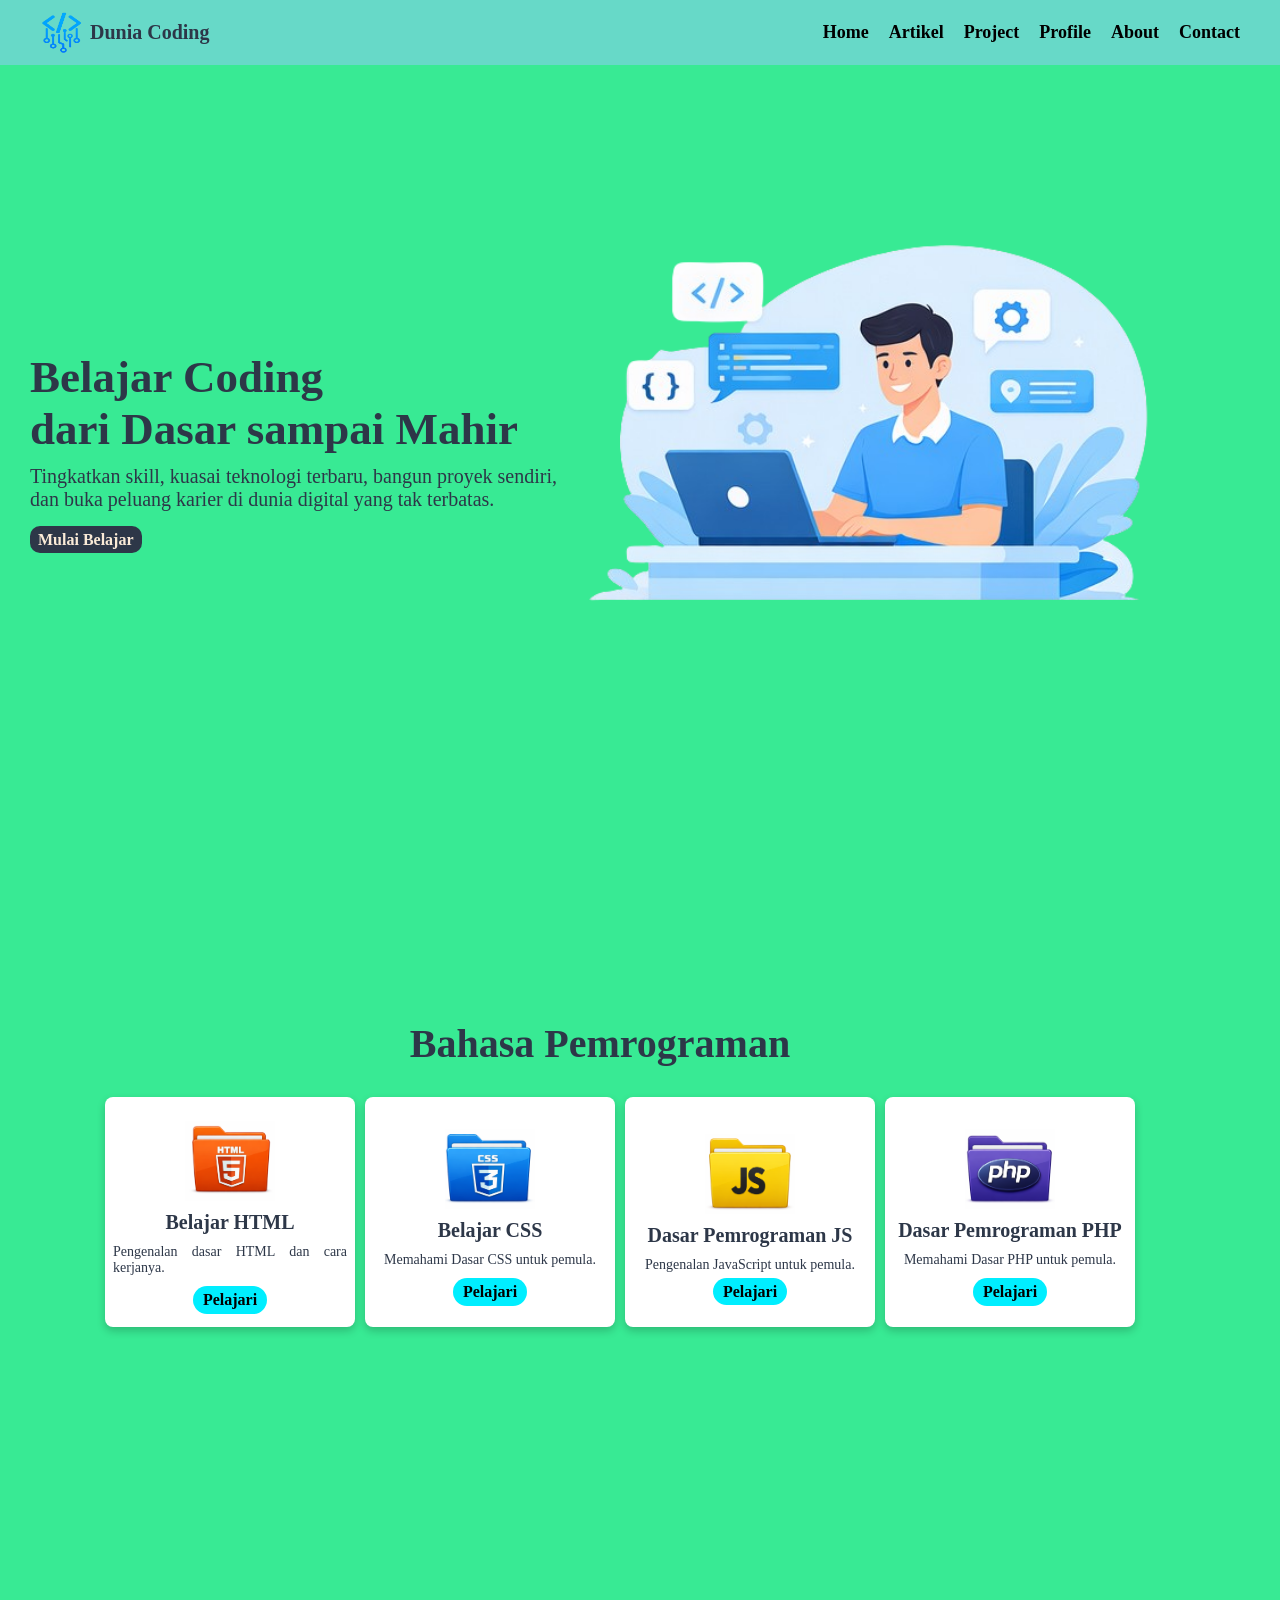
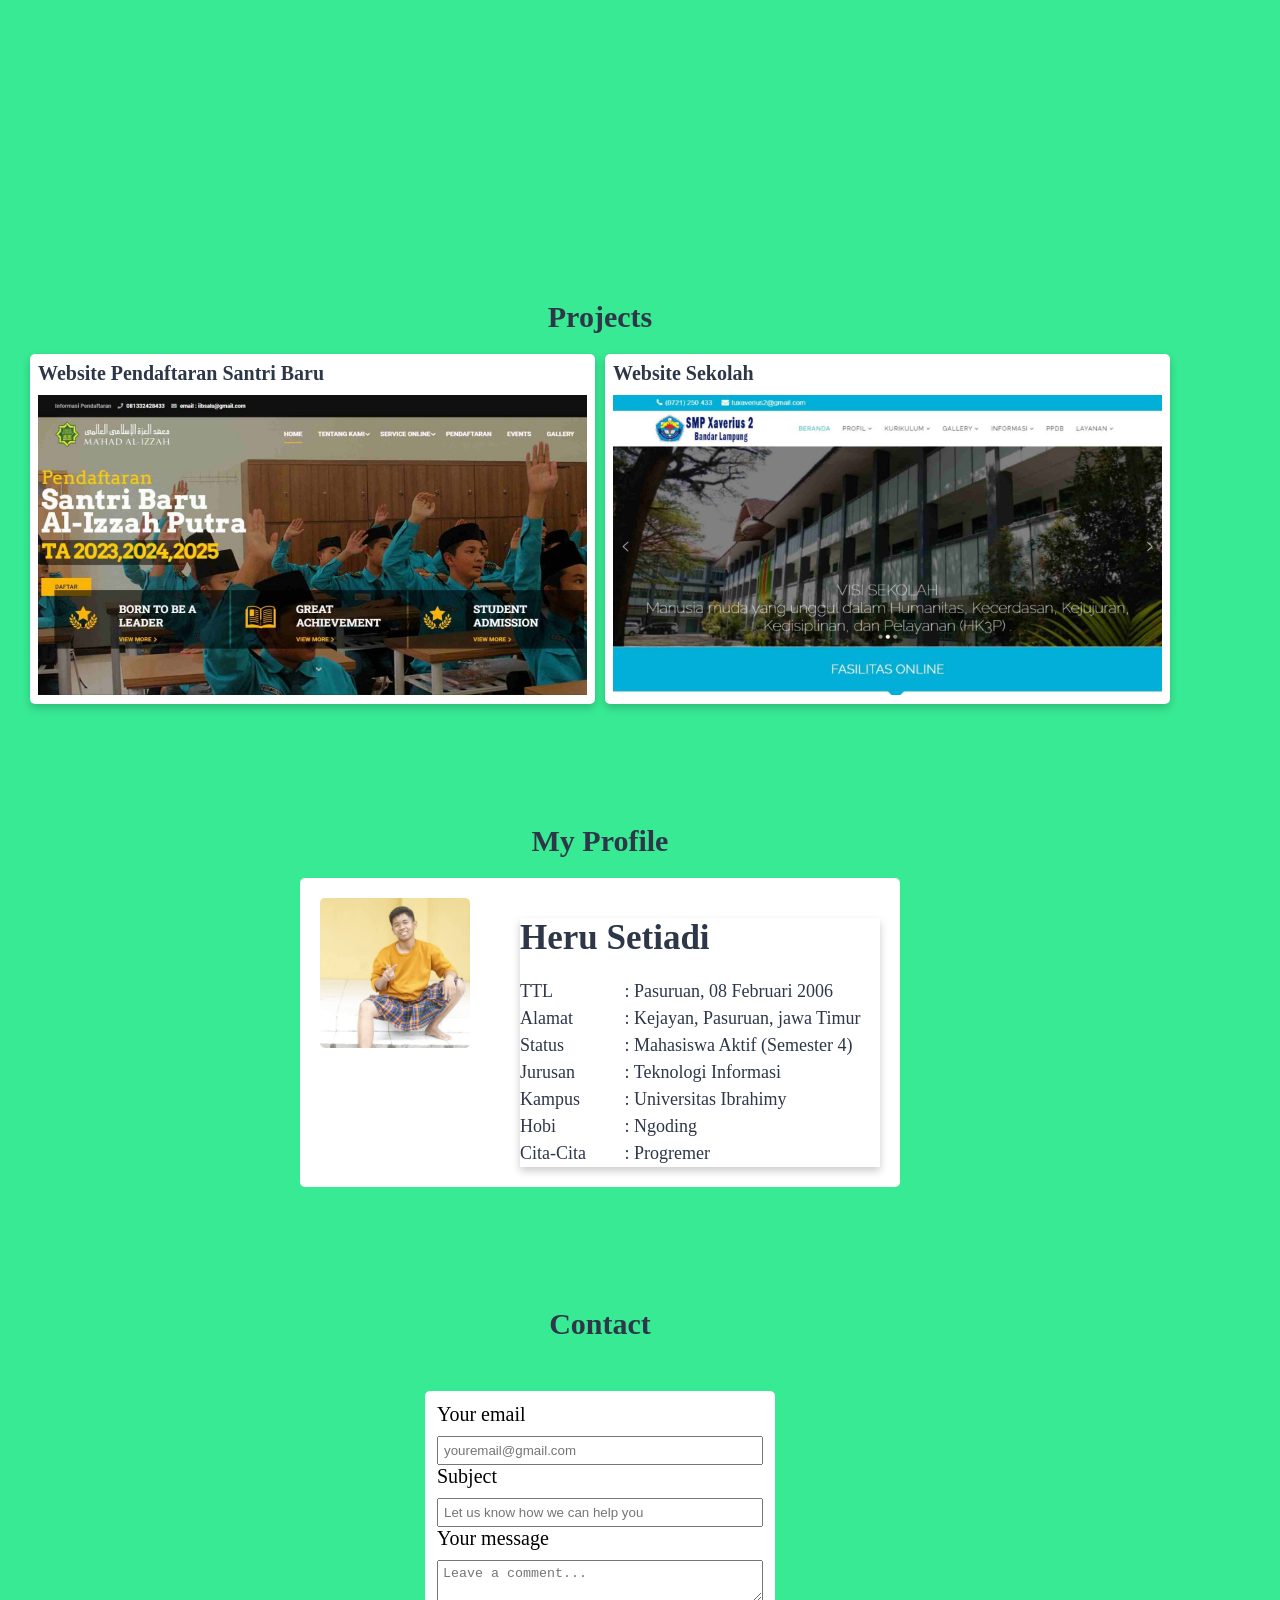
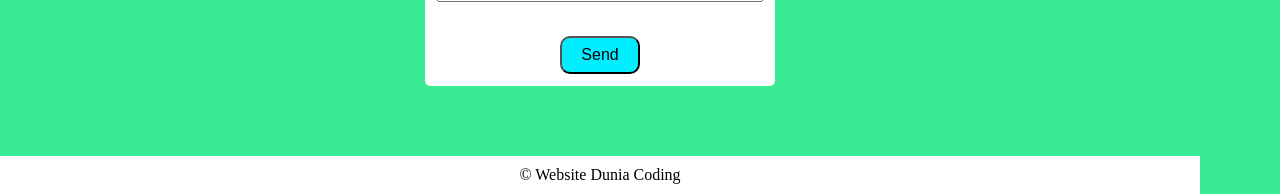
<file: index.html>
<!doctype html>
<html lang="en">
  <head>
    <meta charset="UTF-8" />
    <meta name="viewport" content="width=device-width, initial-scale=1.0" />
    <title>Portofolio Kami</title>
    <link rel="stylesheet" href="css/gabut.css" />
  </head>
  <body>
    <header>
      <div class="navbar">
        <div class="area-logo">
          <img src="img/logo-1.png" alt="logo" />
          <span class="brand">Dunia Coding</span>
        </div>
        <nav>
          <div class="area-nav">
            <ul class="menu-nav">
              <li><a href="#home">Home</a></li>
              <li><a href="#pemrograman">Artikel</a></li>
              <li><a href="#project">Project</a></li>
              <li>
                <a
                  href="https://www.dicoding.com/users/heru_setiadi/academies"
                  target="_blank"
                  >Profile</a
                >
              </li>
              <li><a href="#about">About</a></li>
              <li><a href="#contact">Contact</a></li>
            </ul>
          </div>
        </nav>
      </div>
    </header>

    <main>
      <section class="home" id="home">
        <div class="home-content">
          <h1>Belajar Coding <br />dari Dasar sampai Mahir</h1>
          <p>
            Tingkatkan skill, kuasai teknologi terbaru, bangun proyek sendiri,
            dan buka peluang karier di dunia digital yang tak terbatas.
          </p>
          <a href="#pemrograman" class="btn-contact">Mulai Belajar</a>
        </div>
        <div class="profile-photo">
          <img src="img/admin.png" alt="Foto Profil" />
        </div>
      </section>

      <section class="prom" id="pemrograman">
        <h2 class="heador">Bahasa Pemrograman</h2>
        <div class="prom-container">
          <div class="prom-box">
            <img src="img/html.png" alt="Gambar anda erorr" />
            <h2>Belajar HTML</h2>
            <p>Pengenalan dasar HTML dan cara kerjanya.</p>
            <a href="artikel/htm.html" class="btn-prom">Pelajari</a>
          </div>
          <div class="prom-box">
            <img src="img/css.png" alt="Gambar anda erorr" />
            <h2>Belajar CSS</h2>
            <p>Memahami Dasar CSS untuk pemula.</p>
            <a href="artikel/cs.html" class="btn-prom">Pelajari</a>
          </div>
          <div class="prom-box">
            <img src="img/js.png" alt="Gambar anda erorr" />
            <h2>Dasar Pemrograman JS</h2>
            <p>Pengenalan JavaScript untuk pemula.</p>
            <div class="amd">
              <a href="artikel/js.html" class="btn-prom">Pelajari</a>
            </div>
          </div>
          <div class="prom-box">
            <img src="img/php.png" alt="Gambar anda erorr" />
            <h2>Dasar Pemrograman PHP</h2>
            <p>Memahami Dasar PHP untuk pemula.</p>
            <a href="artikel/ph.html" class="btn-prom">Pelajari</a>
          </div>
        </div>
      </section>

      <section class="ject" id="project">
        <h2>Projects</h2>
        <div class="ject-container">
          <div class="ject-box">
            <h2>Website Pendaftaran Santri Baru</h2>
            <img src="img/web_1.jpg" alt="Gambar anda erorr" />
          </div>
          <div class="ject-box">
            <h2>Website Sekolah</h2>
            <img src="img/web_2.jpg" alt="Gambar anda erorr" />
          </div>
        </div>
      </section>

      <article>
        <section class="profl" id="about">
          <h2 class="kendur">My Profile</h2>
          <div class="profl-cont">
            <aside>
              <img src="img/saya.jpg" alt="Foto Profil Erorr" />
            </aside>
            <div class="prolf-box">
              <h2>Heru Setiadi</h2>
              <table class="abel">
                <tr>
                  <td>
                    <span class="label">TTL</span> : Pasuruan, 08 Februari 2006
                  </td>
                </tr>
                <tr>
                  <td>
                    <span class="label">Alamat</span> : Kejayan, Pasuruan, jawa
                    Timur
                  </td>
                </tr>
                <tr>
                  <td>
                    <span class="label">Status</span> : Mahasiswa Aktif
                    (Semester 4)
                  </td>
                </tr>
                <tr>
                  <td>
                    <span class="label">Jurusan</span> : Teknologi Informasi
                  </td>
                </tr>
                <tr>
                  <td>
                    <span class="label">Kampus</span> : Universitas Ibrahimy
                  </td>
                </tr>
                <tr>
                  <td><span class="label">Hobi</span> : Ngoding</td>
                </tr>
                <tr>
                  <td><span class="label">Cita-Cita</span> : Progremer</td>
                </tr>
              </table>
            </div>
          </div>
        </section>

        <section class="cont" id="contact">
        <h2 class="kendor">Contact</h2>
        <!-- <div class="cont-bungkus"> -->
        <div class="cont-iner">
          <label>Your email</label>
          <input type="email" placeholder="youremail@gmail.com" />
          <label>Subject</label>
          <input type="text" placeholder="Let us know how we can help you" />
          <label>Your message</label>
          <textarea placeholder="Leave a comment..."></textarea>
          <button class="btn-son">Send</button>
        </div>
        <!-- </div> -->
      </section>
    </main>
    </article>
      <footer class="footer">
        <p>&copy; Website Dunia Coding</p>
      </footer>
  </body>
</html>
</file>
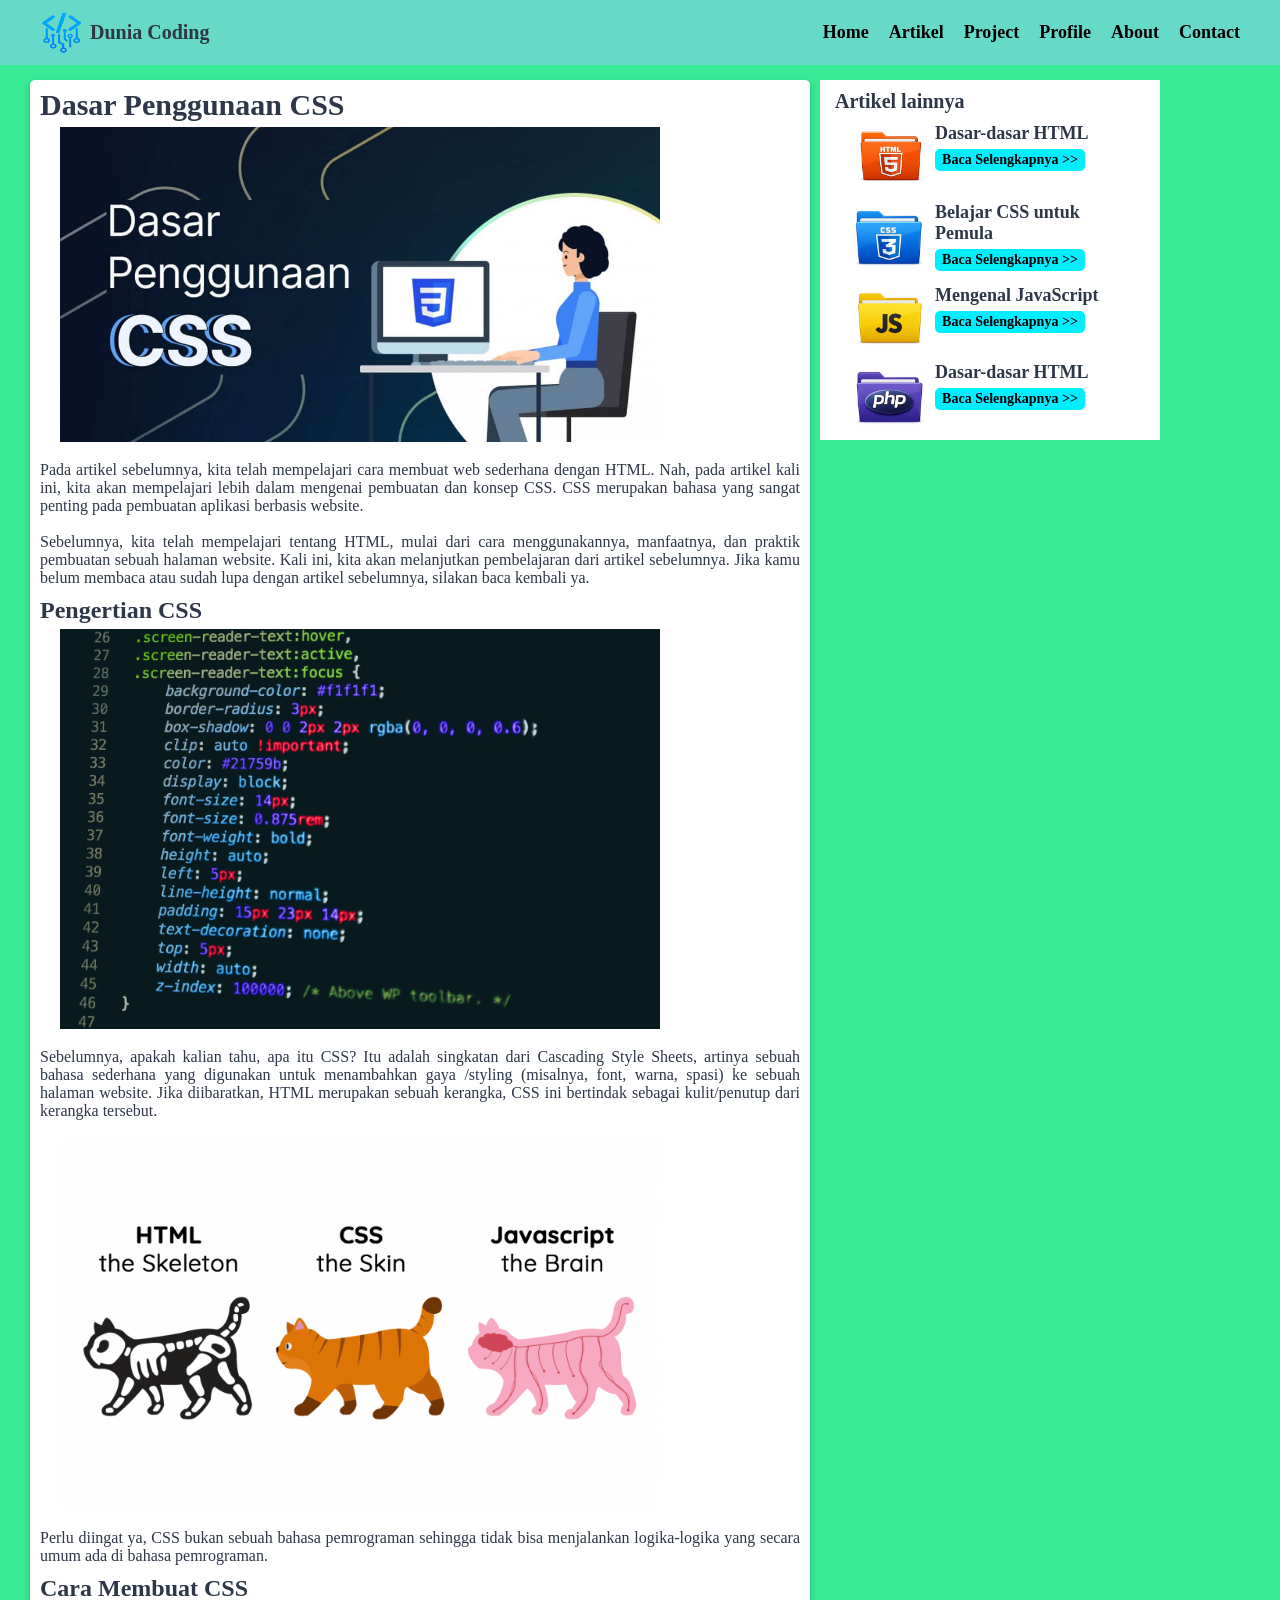
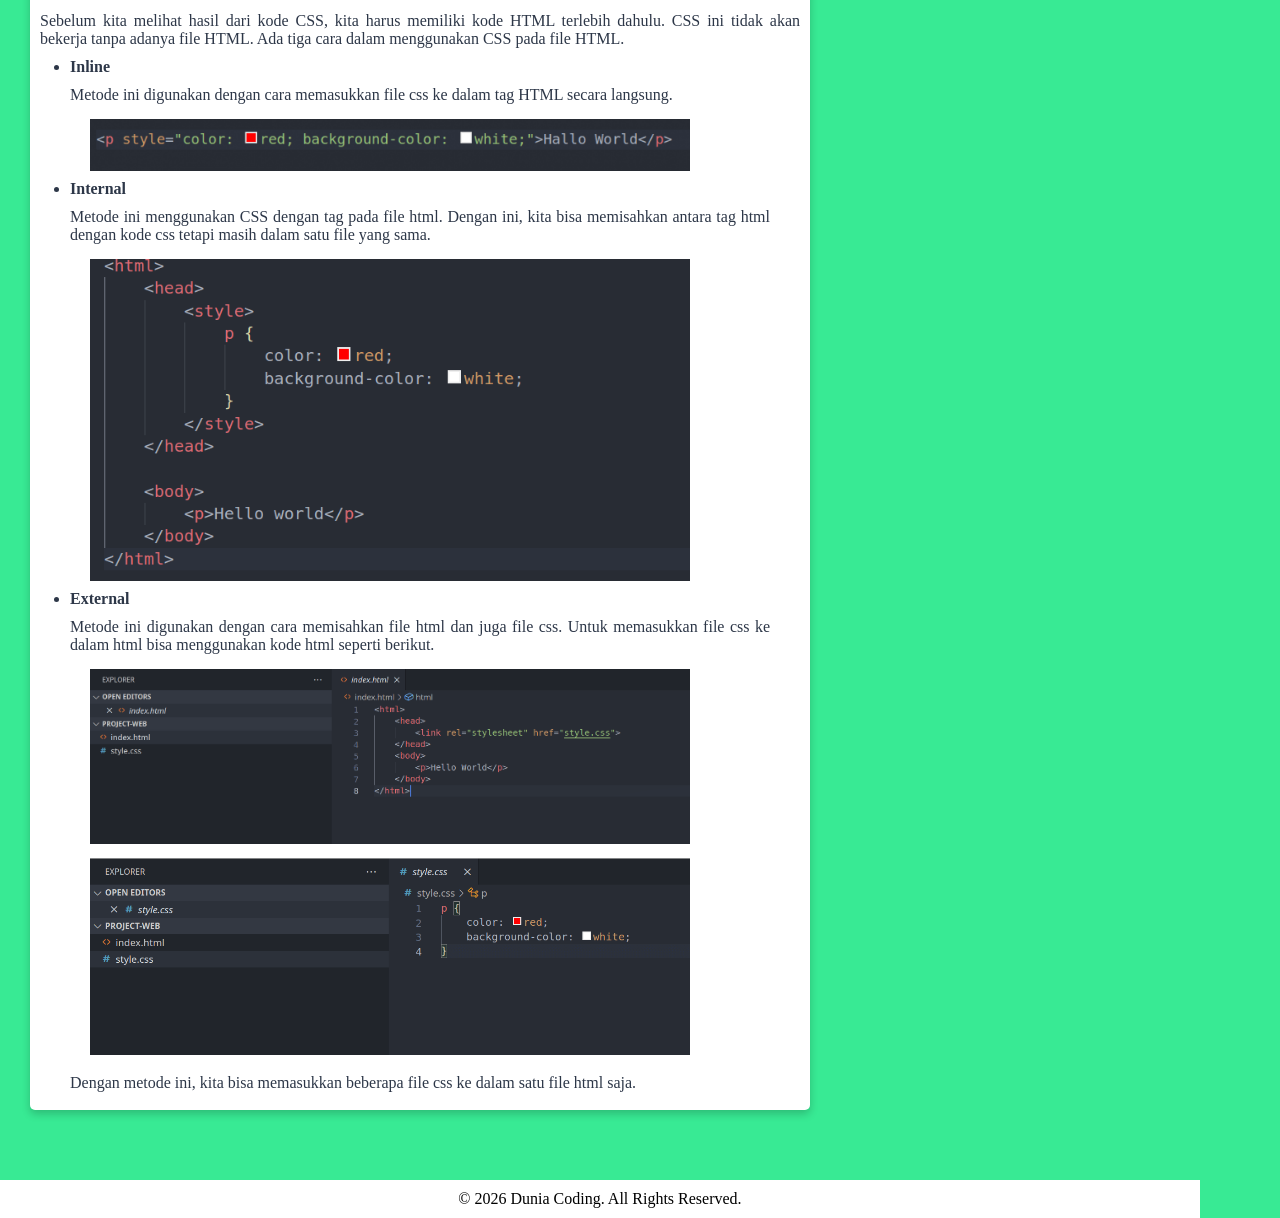
<file: artikel/cs.html>
<!doctype html>
<html lang="en">
  <head>
    <meta charset="UTF-8" />
    <meta name="viewport" content="width=device-width, initial-scale=1.0" />
    <title>Dunia Coding</title>
    <link rel="stylesheet" href="../css/sadarl.css" />
  </head>
  <body>
    <header>
      <div class="navbar">
        <div class="area-logo">
          <img src="../img/logo-1.png" alt="logo" />
          <span class="brand">Dunia Coding</span>
        </div>
        <nav>
          <div class="area-nav">
            <ul class="menu-nav">
              <li><a href="../index.html">Home</a></li>
              <li><a href="../#pemrograman">Artikel</a></li>
              <li><a href="../#project">Project</a></li>
              <li>
                <a
                  href="https://www.dicoding.com/users/heru_setiadi/academies"
                  target="_blank"
                  >Profile</a
                >
              </li>
              <li><a href="../#about">About</a></li>
              <li><a href="../#contact">Contact</a></li>
            </ul>
          </div>
        </nav>
      </div>
    </header>

    <main>
      <section class="home" id="project-1">
        <div class="artl">
          <article class="intel">
            <h1>Dasar Penggunaan CSS</h1>
            <img src="../img/opor.jpg" alt="Gambar Erorr" />
            <p>
              Pada artikel sebelumnya, kita telah mempelajari cara membuat web
              sederhana dengan HTML. Nah, pada artikel kali ini, kita akan
              mempelajari lebih dalam mengenai pembuatan dan konsep CSS. CSS
              merupakan bahasa yang sangat penting pada pembuatan aplikasi
              berbasis website.
              <br /><br />
              Sebelumnya, kita telah mempelajari tentang HTML, mulai dari cara
              menggunakannya, manfaatnya, dan praktik pembuatan sebuah halaman
              website. Kali ini, kita akan melanjutkan pembelajaran dari artikel
              sebelumnya. Jika kamu belum membaca atau sudah lupa dengan artikel
              sebelumnya, silakan baca kembali ya.
            </p>
            <h2>Pengertian CSS</h2>
            <img src="../img/kode.png" alt="Gambar Erorr" />
            <p>
              Sebelumnya, apakah kalian tahu, apa itu CSS? Itu adalah singkatan
              dari Cascading Style Sheets, artinya sebuah bahasa sederhana yang
              digunakan untuk menambahkan gaya /styling (misalnya, font, warna,
              spasi) ke sebuah halaman website. Jika diibaratkan, HTML merupakan
              sebuah kerangka, CSS ini bertindak sebagai kulit/penutup dari
              kerangka tersebut.
            </p>
            <img src="../img/kucing.png" alt="Gambar Erorr" />
            <p>
              Perlu diingat ya, CSS bukan sebuah bahasa pemrograman sehingga
              tidak bisa menjalankan logika-logika yang secara umum ada di
              bahasa pemrograman.
            </p>
            <h2>Cara Membuat CSS</h2>
            <p>
              Sebelum kita melihat hasil dari kode CSS, kita harus memiliki kode
              HTML terlebih dahulu. CSS ini tidak akan bekerja tanpa adanya file
              HTML. Ada tiga cara dalam menggunakan CSS pada file HTML.
            </p>

            <ul class="ambon">
              <li>
                <b>Inline</b>
                <p>
                  Metode ini digunakan dengan cara memasukkan file css ke dalam
                  tag HTML secara langsung.
                </p>
                <img src="../img/br.png" class="gam1" alt="Gambar Erorr" />
              </li>
              <li>
                <b>Internal</b>
                <p>
                  Metode ini menggunakan CSS dengan tag pada file html. Dengan
                  ini, kita bisa memisahkan antara tag html dengan kode css
                  tetapi masih dalam satu file yang sama.
                </p>
                <img src="../img/red.png" class="gam2" alt="Gambar Erorr" />
              </li>
              <li>
                <b>External</b>
                <p>
                  Metode ini digunakan dengan cara memisahkan file html dan juga
                  file css. Untuk memasukkan file css ke dalam html bisa
                  menggunakan kode html seperti berikut.
                </p>
                <img src="../img/proj.png" class="gam2" alt="Gambar Erorr" />
                <br />
                <img src="../img/color.png" class="gam2" alt="Gambar Erorr" />
                <p>
                  Dengan metode ini, kita bisa memasukkan beberapa file css ke
                  dalam satu file html saja.
                </p>
              </li>
            </ul>
          </article>
          <aside class="sidebar">
            <h2>Artikel lainnya</h2>
            <div class="side-cont">
              <div class="side-box">
                <img src="../img/html.png" alt="Terjadi Kesalahan" />
                <div class="side-span">
                  Dasar-dasar HTML
                  <a href="../artikel/htm.html" class="lorr">
                    Baca Selengkapnya >></a
                  >
                </div>
              </div>
              <div class="side-box">
                <img src="../img/css.png" alt="Terjadi Kesalahan" />
                <div class="side-span">
                  Belajar CSS untuk Pemula
                  <a href="../artikel/cs.html" class="lorr">
                    Baca Selengkapnya >></a
                  >
                </div>
              </div>
              <div class="side-box">
                <img src="../img/js.png" alt="Terjadi Kesalahan" />
                <div class="side-span">
                  Mengenal JavaScript
                  <a href="../artikel/js.html" class="lorr">
                    Baca Selengkapnya >></a
                  >
                </div>
              </div>
              <div class="side-box">
                <img src="../img/php.png" alt="Terjadi Kesalahan" />
                <div class="side-span">
                  Dasar-dasar HTML
                  <a href="../artikel/ph.html" class="lorr">
                    Baca Selengkapnya >></a
                  >
                </div>
              </div>
            </div>
          </aside>
        </div>
      </section>
    </main>
    <footer class="footer">
      <p>&copy; 2026 Dunia Coding. All Rights Reserved.</p>
    </footer>
  </body>
</html>
</file>
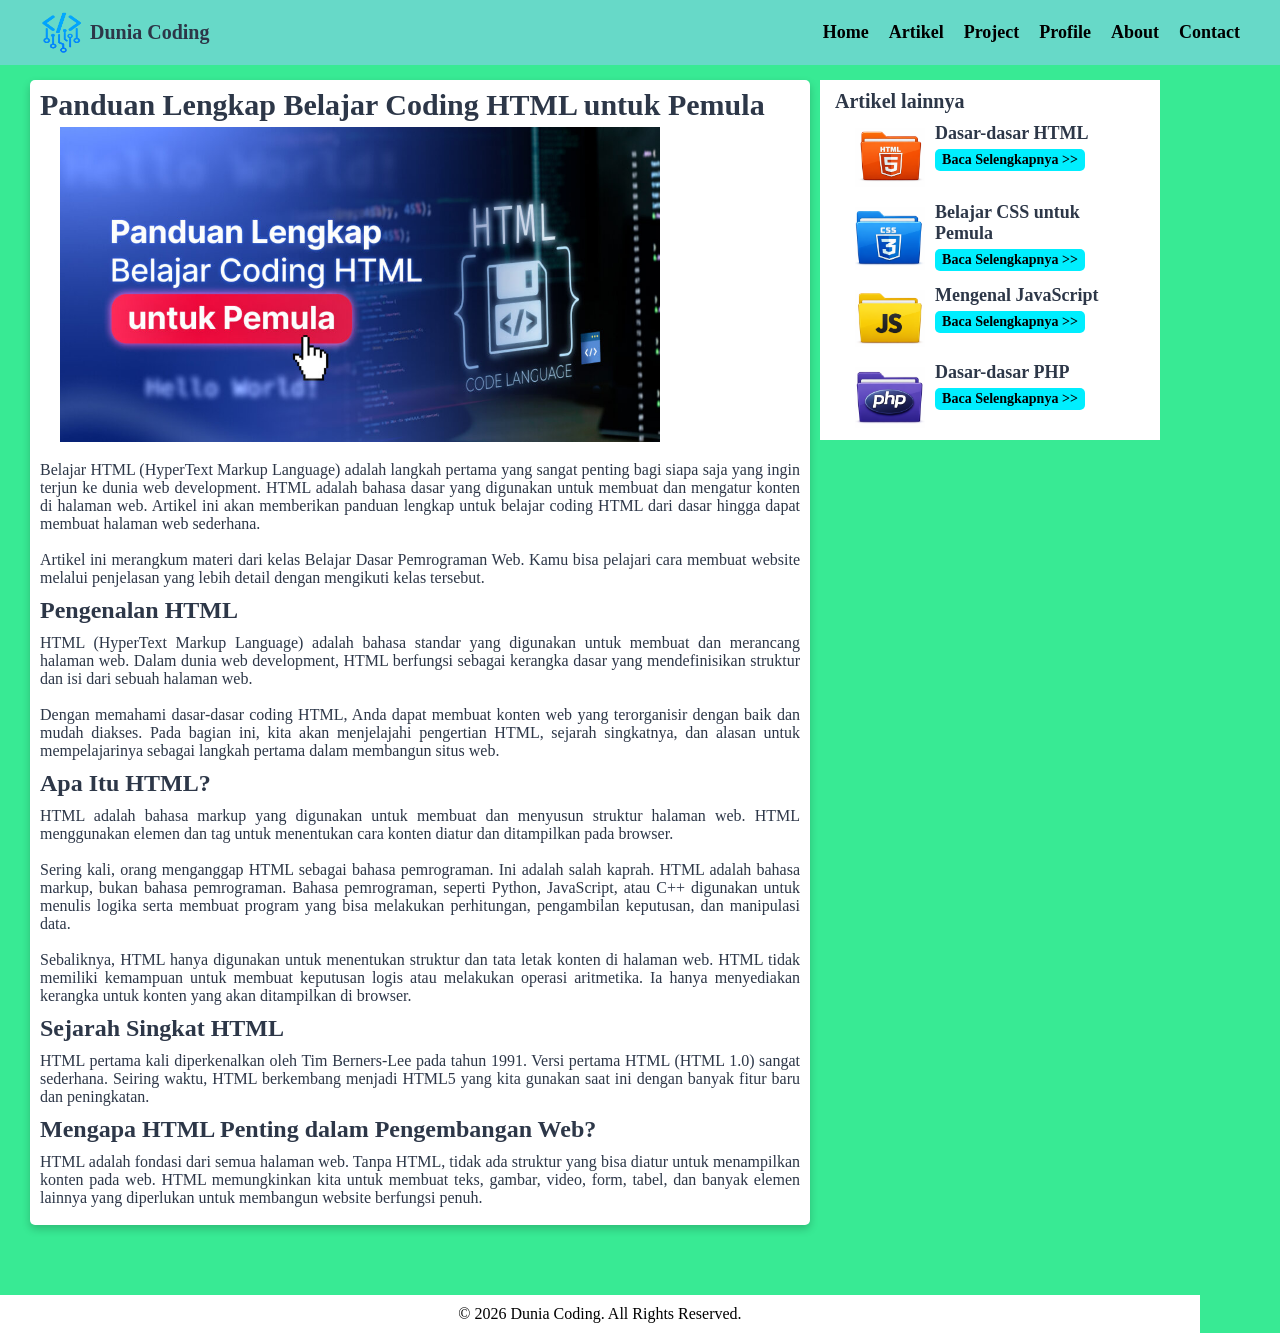
<file: artikel/htm.html>
<!doctype html>
<html lang="en">
  <head>
    <meta charset="UTF-8" />
    <meta name="viewport" content="width=device-width, initial-scale=1.0" />
    <title>Dunia Coding</title>
    <link rel="stylesheet" href="../css/sadarl.css" />
  </head>
  <body>
    <header>
      <div class="navbar">
        <div class="area-logo">
          <img src="../img/logo-1.png" alt="logo" />
          <span class="brand">Dunia Coding</span>
        </div>
        <nav>
          <div class="area-nav">
            <ul class="menu-nav">
              <li><a href="../index.html">Home</a></li>
              <li><a href="../#pemrograman">Artikel</a></li>
              <li><a href="../#project">Project</a></li>
              <li>
                <a
                  href="https://www.dicoding.com/users/heru_setiadi/academies"
                  target="_blank"
                  >Profile</a
                >
              </li>
              <li><a href="../#about">About</a></li>
              <li><a href="../#contact">Contact</a></li>
            </ul>
          </div>
        </nav>
      </div>
    </header>

    <main>
      <section class="home" id="project-1">
        <div class="artl">
          <article class="intel">
            <h1>Panduan Lengkap Belajar Coding HTML untuk Pemula</h1>
            <img src="../img/piye.jpg" alt="Gambar Erorr" />
            <p>
              Belajar HTML (HyperText Markup Language) adalah langkah pertama
              yang sangat penting bagi siapa saja yang ingin terjun ke dunia web
              development. HTML adalah bahasa dasar yang digunakan untuk membuat
              dan mengatur konten di halaman web. Artikel ini akan memberikan
              panduan lengkap untuk belajar coding HTML dari dasar hingga dapat
              membuat halaman web sederhana.
              <br /><br />
              Artikel ini merangkum materi dari kelas Belajar Dasar Pemrograman
              Web. Kamu bisa pelajari cara membuat website melalui penjelasan
              yang lebih detail dengan mengikuti kelas tersebut.
            </p>
            <h2>Pengenalan HTML</h2>
            <p>
              HTML (HyperText Markup Language) adalah bahasa standar yang
              digunakan untuk membuat dan merancang halaman web. Dalam dunia web
              development, HTML berfungsi sebagai kerangka dasar yang
              mendefinisikan struktur dan isi dari sebuah halaman web.
              <br /><br />
              Dengan memahami dasar-dasar coding HTML, Anda dapat membuat konten
              web yang terorganisir dengan baik dan mudah diakses. Pada bagian
              ini, kita akan menjelajahi pengertian HTML, sejarah singkatnya,
              dan alasan untuk mempelajarinya sebagai langkah pertama dalam
              membangun situs web.
            </p>
            <h2>Apa Itu HTML?</h2>
            <p>
              HTML adalah bahasa markup yang digunakan untuk membuat dan
              menyusun struktur halaman web. HTML menggunakan elemen dan tag
              untuk menentukan cara konten diatur dan ditampilkan pada browser.
              <br /><br />
              Sering kali, orang menganggap HTML sebagai bahasa pemrograman. Ini
              adalah salah kaprah. HTML adalah bahasa markup, bukan bahasa
              pemrograman. Bahasa pemrograman, seperti Python, JavaScript, atau
              C++ digunakan untuk menulis logika serta membuat program yang bisa
              melakukan perhitungan, pengambilan keputusan, dan manipulasi data.
              <br /><br />
              Sebaliknya, HTML hanya digunakan untuk menentukan struktur dan
              tata letak konten di halaman web. HTML tidak memiliki kemampuan
              untuk membuat keputusan logis atau melakukan operasi aritmetika.
              Ia hanya menyediakan kerangka untuk konten yang akan ditampilkan
              di browser.
            </p>
            <h2>Sejarah Singkat HTML</h2>
            <p>
              HTML pertama kali diperkenalkan oleh Tim Berners-Lee pada tahun
              1991. Versi pertama HTML (HTML 1.0) sangat sederhana. Seiring
              waktu, HTML berkembang menjadi HTML5 yang kita gunakan saat ini
              dengan banyak fitur baru dan peningkatan.
            </p>
            <h2>Mengapa HTML Penting dalam Pengembangan Web?</h2>
            <p>
              HTML adalah fondasi dari semua halaman web. Tanpa HTML, tidak ada
              struktur yang bisa diatur untuk menampilkan konten pada web. HTML
              memungkinkan kita untuk membuat teks, gambar, video, form, tabel,
              dan banyak elemen lainnya yang diperlukan untuk membangun website
              berfungsi penuh.
            </p>
          </article>

          <aside class="sidebar">
            <h2>Artikel lainnya</h2>
            <div class="side-cont">
              <div class="side-box">
                <img src="../img/html.png" alt="Terjadi Kesalahan" />
                <div class="side-span">
                  Dasar-dasar HTML
                  <a href="../artikel/htm.html" class="lorr">
                    Baca Selengkapnya >></a
                  >
                </div>
              </div>
              <div class="side-box">
                <img src="../img/css.png" alt="Terjadi Kesalahan" />
                <div class="side-span">
                  Belajar CSS untuk Pemula
                  <a href="../artikel/cs.html" class="lorr">
                    Baca Selengkapnya >></a
                  >
                </div>
              </div>

              <div class="side-box">
                <img src="../img/js.png" alt="Terjadi Kesalahan" />
                <div class="side-span">
                  Mengenal JavaScript
                  <a href="../artikel/js.html" class="lorr">
                    Baca Selengkapnya >></a
                  >
                </div>
              </div>

              <div class="side-box">
                <img src="../img/php.png" alt="Terjadi Kesalahan" />
                <div class="side-span">
                  Dasar-dasar PHP
                  <a href="../artikel/ph.html" class="lorr">
                    Baca Selengkapnya >></a
                  >
                </div>
              </div>
            </div>
          </aside>
        </div>
      </section>
    </main>
    <footer class="footer">
      <p>&copy; 2026 Dunia Coding. All Rights Reserved.</p>
    </footer>
  </body>
</html>
</file>
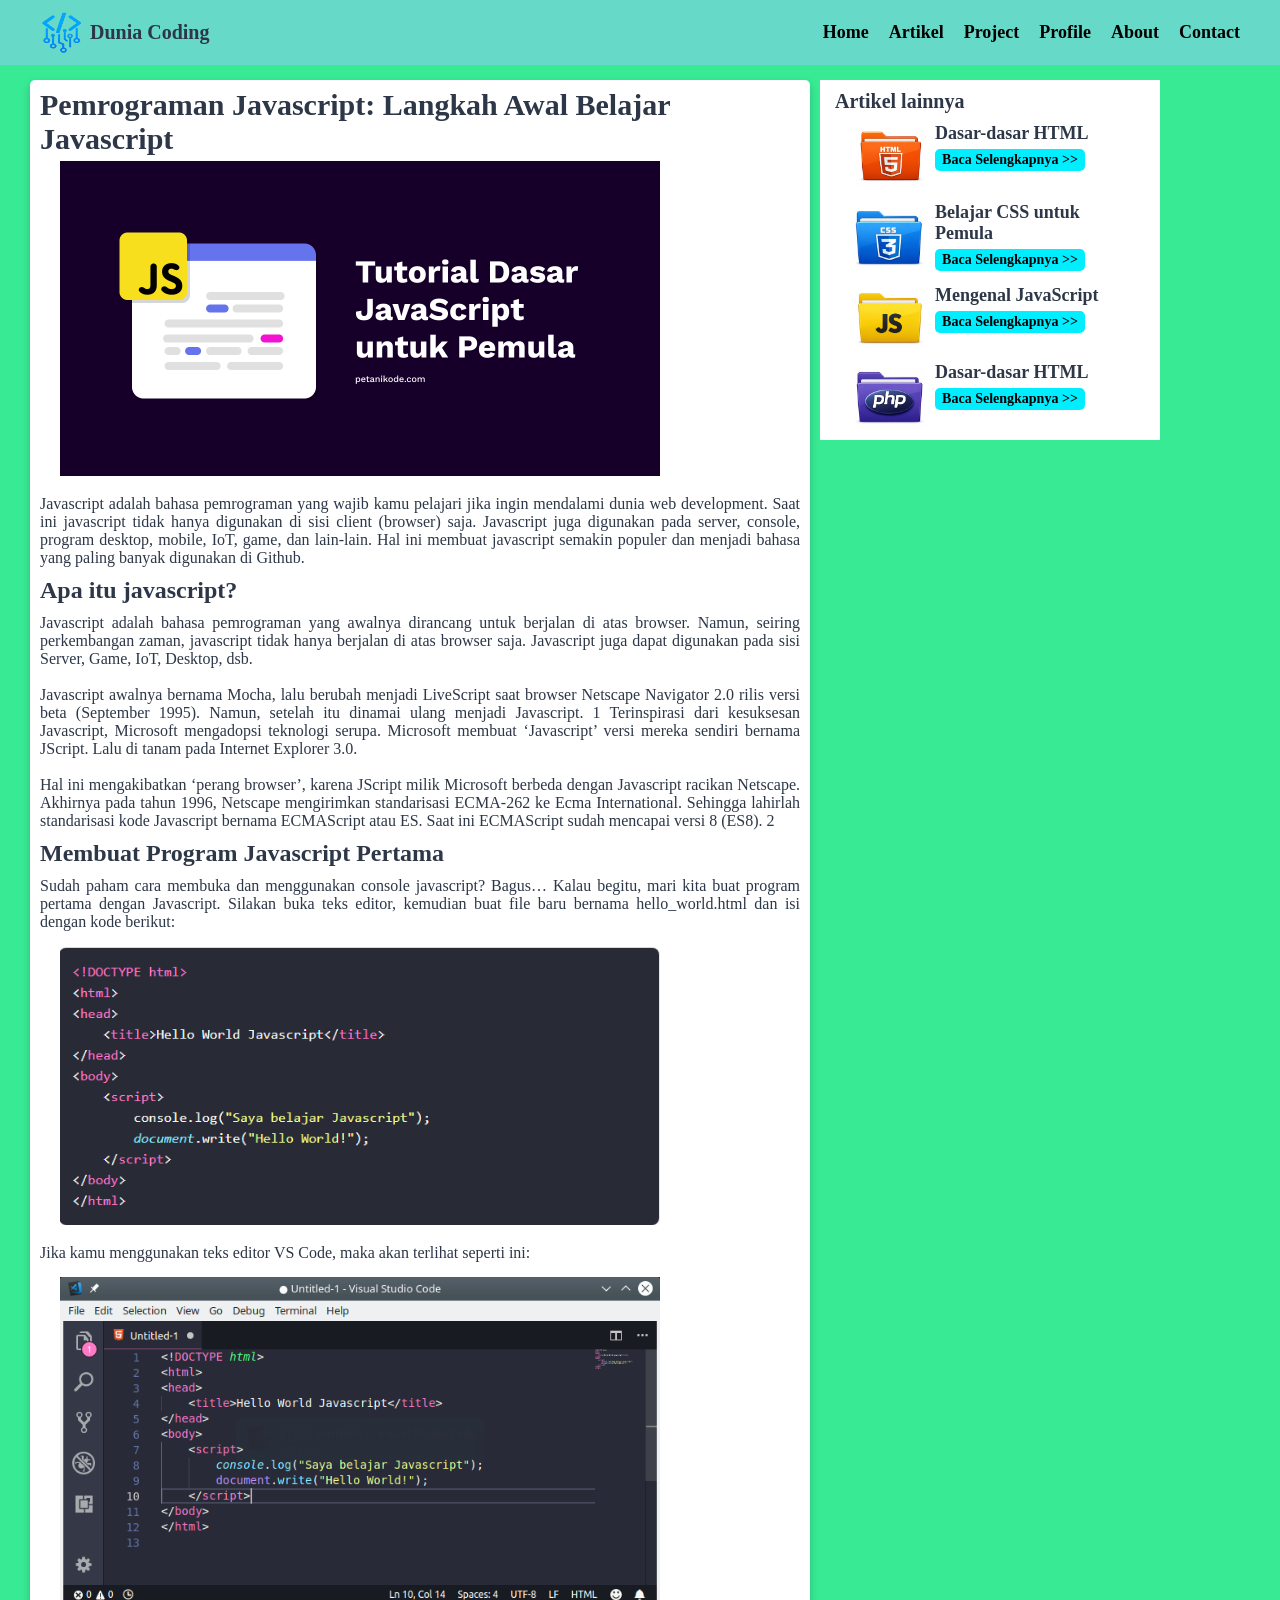
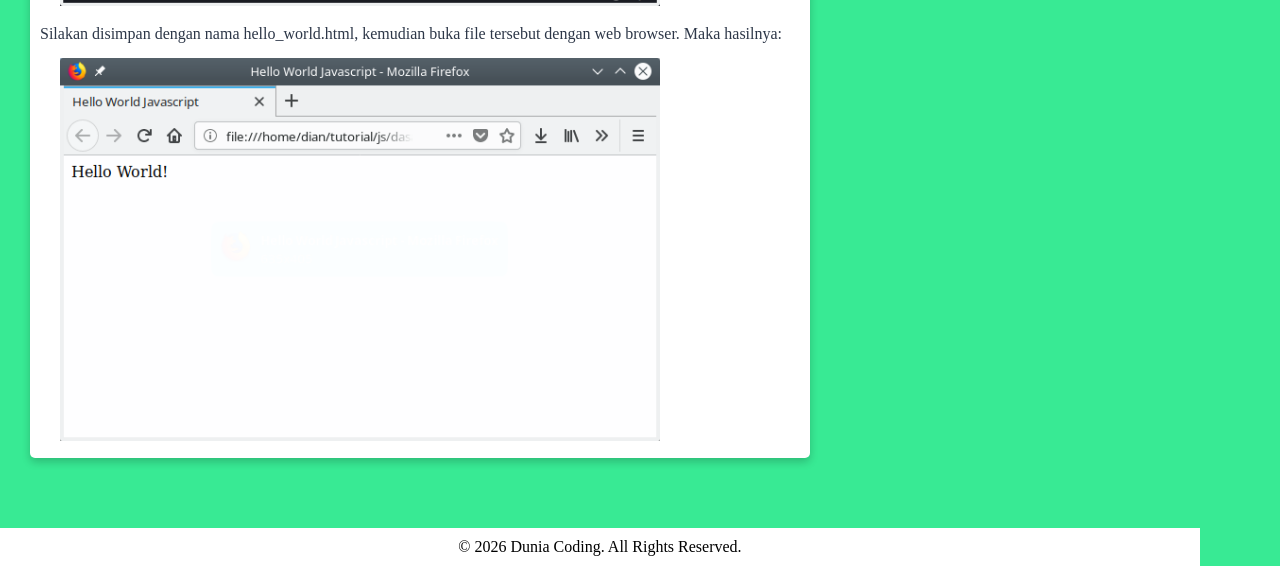
<file: artikel/js.html>
<!doctype html>
<html lang="en">
  <head>
    <meta charset="UTF-8" />
    <meta name="viewport" content="width=device-width, initial-scale=1.0" />
    <title>Dunia Coding</title>
    <link rel="stylesheet" href="../css/sadarl.css" />
  </head>
  <body>
    <header>
      <div class="navbar">
        <div class="area-logo">
          <img src="../img/logo-1.png" alt="logo" />
          <span class="brand">Dunia Coding</span>
        </div>
        <nav>
          <div class="area-nav">
            <ul class="menu-nav">
              <li><a href="../index.html">Home</a></li>
              <li><a href="../#pemrograman">Artikel</a></li>
              <li><a href="../#project">Project</a></li>
              <li>
                <a
                  href="https://www.dicoding.com/users/heru_setiadi/academies"
                  target="_blank"
                  >Profile</a
                >
              </li>
              <li><a href="../#about">About</a></li>
              <li><a href="../#contact">Contact</a></li>
            </ul>
          </div>
        </nav>
      </div>
    </header>
    <main>
      <section class="home" id="project-1">
        <div class="artl">
          <article class="intel">
            <h1>Pemrograman Javascript: Langkah Awal Belajar Javascript</h1>
            <img src="../img/tahur.png" alt="Gambar Erorr" />
            <p>
              Javascript adalah bahasa pemrograman yang wajib kamu pelajari jika
              ingin mendalami dunia web development. Saat ini javascript tidak
              hanya digunakan di sisi client (browser) saja. Javascript juga
              digunakan pada server, console, program desktop, mobile, IoT,
              game, dan lain-lain. Hal ini membuat javascript semakin populer
              dan menjadi bahasa yang paling banyak digunakan di Github.
            </p>
            <h2>Apa itu javascript?</h2>
            <p>
              Javascript adalah bahasa pemrograman yang awalnya dirancang untuk
              berjalan di atas browser. Namun, seiring perkembangan zaman,
              javascript tidak hanya berjalan di atas browser saja. Javascript
              juga dapat digunakan pada sisi Server, Game, IoT, Desktop, dsb.
              <br /><br />
              Javascript awalnya bernama Mocha, lalu berubah menjadi LiveScript
              saat browser Netscape Navigator 2.0 rilis versi beta (September
              1995). Namun, setelah itu dinamai ulang menjadi Javascript. 1
              Terinspirasi dari kesuksesan Javascript, Microsoft mengadopsi
              teknologi serupa. Microsoft membuat ‘Javascript’ versi mereka
              sendiri bernama JScript. Lalu di tanam pada Internet Explorer 3.0.
              <br /><br />
              Hal ini mengakibatkan ‘perang browser’, karena JScript milik
              Microsoft berbeda dengan Javascript racikan Netscape. Akhirnya
              pada tahun 1996, Netscape mengirimkan standarisasi ECMA-262 ke
              Ecma International. Sehingga lahirlah standarisasi kode Javascript
              bernama ECMAScript atau ES. Saat ini ECMAScript sudah mencapai
              versi 8 (ES8). 2
            </p>
            <h2>Membuat Program Javascript Pertama</h2>
            <p>
              Sudah paham cara membuka dan menggunakan console javascript?
              Bagus… Kalau begitu, mari kita buat program pertama dengan
              Javascript. Silakan buka teks editor, kemudian buat file baru
              bernama hello_world.html dan isi dengan kode berikut:
            </p>
            <img src="../img/io.png" alt="Gambar Erorr" />
            <p>
              Jika kamu menggunakan teks editor VS Code, maka akan terlihat
              seperti ini:
            </p>
            <img src="../img/sip.png" alt="Gambar Erorr" />
            <p>
              Silakan disimpan dengan nama hello_world.html, kemudian buka file
              tersebut dengan web browser. Maka hasilnya:
            </p>
            <img src="../img/wor.png" alt="Gambar Erorr" />
          </article>

          <aside class="sidebar">
            <h2>Artikel lainnya</h2>
            <div class="side-cont">
              <div class="side-box">
                <img src="../img/html.png" alt="Terjadi Kesalahan" />
                <div class="side-span">
                  Dasar-dasar HTML
                  <a href="../artikel/htm.html" class="lorr">
                    Baca Selengkapnya >></a
                  >
                </div>
              </div>

              <div class="side-box">
                <img src="../img/css.png" alt="Terjadi Kesalahan" />
                <div class="side-span">
                  Belajar CSS untuk Pemula
                  <a href="../artikel/cs.html" class="lorr">
                    Baca Selengkapnya >></a
                  >
                </div>
              </div>

              <div class="side-box">
                <img src="../img/js.png" alt="Terjadi Kesalahan" />
                <div class="side-span">
                  Mengenal JavaScript
                  <a href="../artikel/js.html" class="lorr">
                    Baca Selengkapnya >></a
                  >
                </div>
              </div>

              <div class="side-box">
                <img src="../img/php.png" alt="Terjadi Kesalahan" />
                <div class="side-span">
                  Dasar-dasar HTML
                  <a href="../artikel/ph.html" class="lorr">
                    Baca Selengkapnya >></a
                  >
                </div>
              </div>
            </div>
          </aside>
        </div>
      </section>
    </main>
    <footer class="footer">
      <p>&copy; 2026 Dunia Coding. All Rights Reserved.</p>
    </footer>
  </body>
</html>
</file>
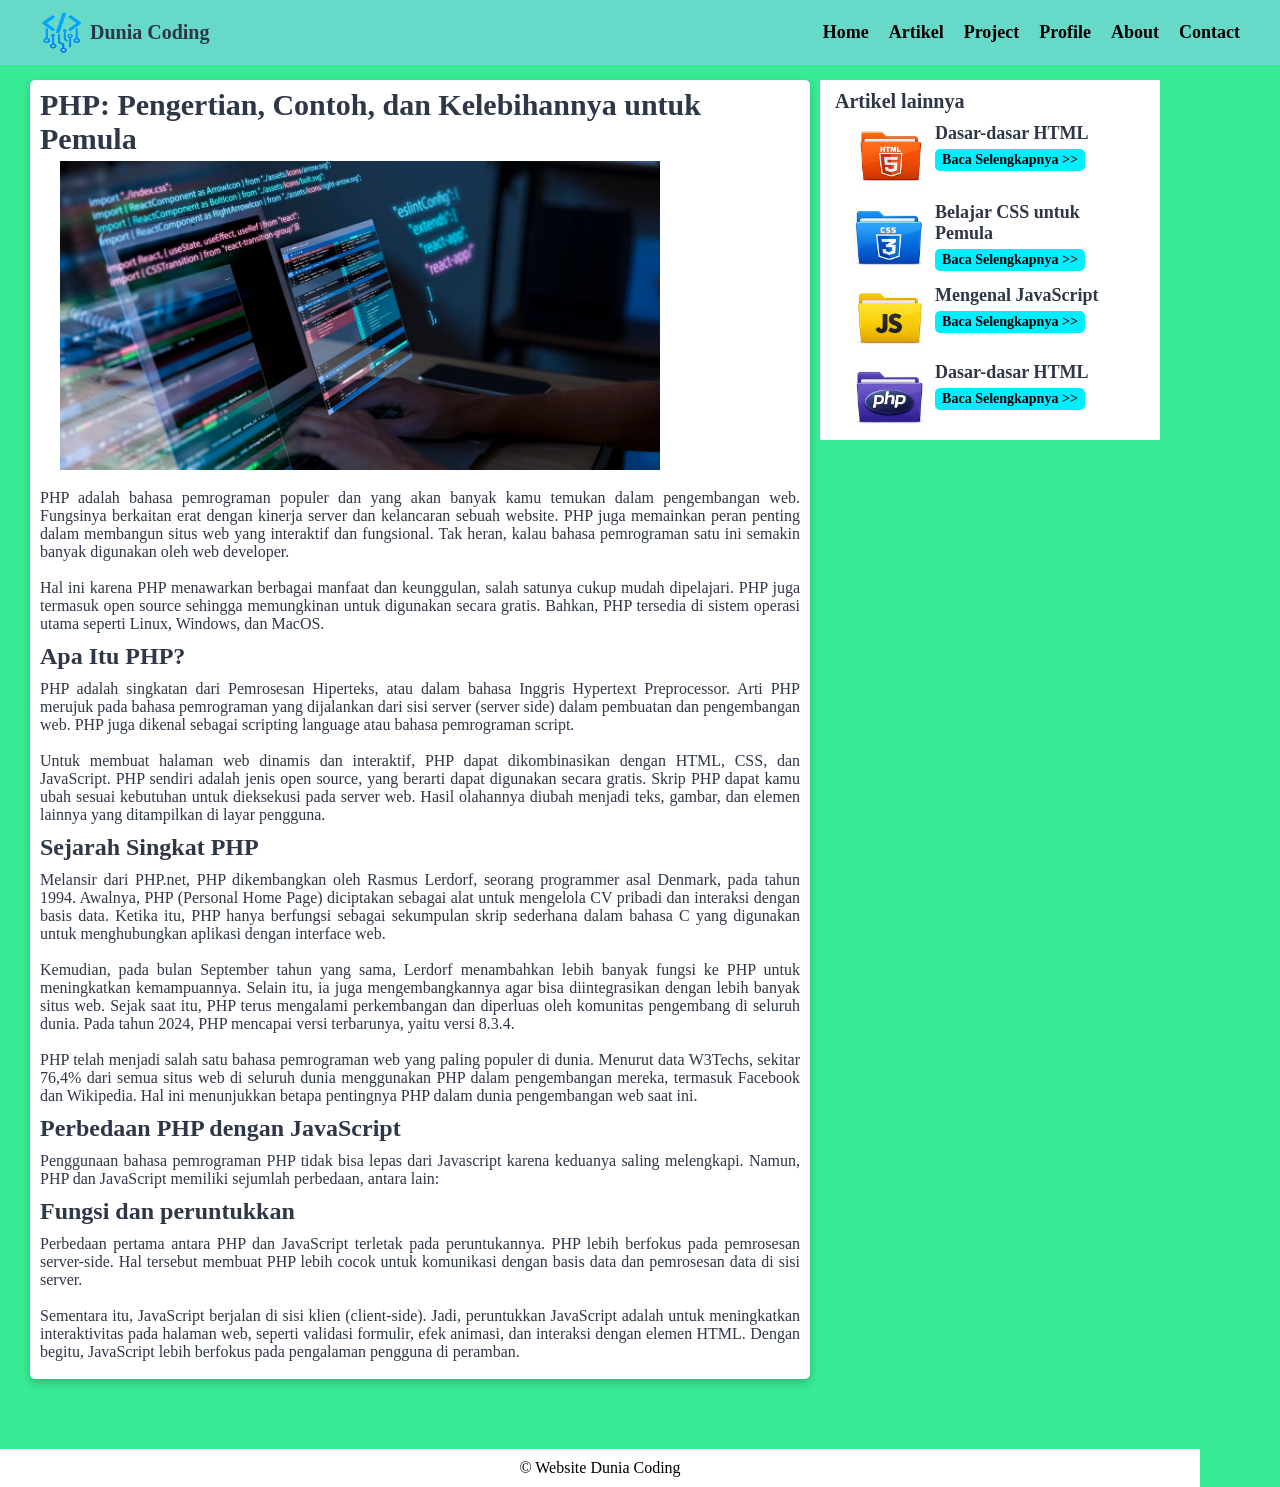
<file: artikel/ph.html>
<!doctype html>
<html lang="en">
  <head>
    <meta charset="UTF-8" />
    <meta name="viewport" content="width=device-width, initial-scale=1.0" />
    <title>Dunia Coding</title>
    <link rel="stylesheet" href="../css/sadarl.css" />
  </head>
  <body>
    <header>
      <div class="navbar">
        <div class="area-logo">
          <img src="../img/logo-1.png" alt="logo" />
          <span class="brand">Dunia Coding</span>
        </div>
        <nav>
          <div class="area-nav">
            <ul class="menu-nav">
              <li><a href="../index.html">Home</a></li>
              <li><a href="../#pemrograman">Artikel</a></li>
              <li><a href="../#project">Project</a></li>
              <li>
                <a
                  href="https://www.dicoding.com/users/heru_setiadi/academies"
                  target="_blank"
                  >Profile</a
                >
              </li>
              <li><a href="../#about">About</a></li>
              <li><a href="../#contact">Contact</a></li>
            </ul>
          </div>
        </nav>
      </div>
    </header>

    <main>
      <section class="home" id="project-1">
        <div class="artl">
          <article class="intel">
            <h1>PHP: Pengertian, Contoh, dan Kelebihannya untuk Pemula</h1>
            <img src="../img/asekk.jpg" alt="Gambar Erorr" />
            <p>
              PHP adalah bahasa pemrograman populer dan yang akan banyak kamu
              temukan dalam pengembangan web. Fungsinya berkaitan erat dengan
              kinerja server dan kelancaran sebuah website. PHP juga memainkan
              peran penting dalam membangun situs web yang interaktif dan
              fungsional. Tak heran, kalau bahasa pemrograman satu ini semakin
              banyak digunakan oleh web developer.
              <br /><br />
              Hal ini karena PHP menawarkan berbagai manfaat dan keunggulan,
              salah satunya cukup mudah dipelajari. PHP juga termasuk open
              source sehingga memungkinan untuk digunakan secara gratis. Bahkan,
              PHP tersedia di sistem operasi utama seperti Linux, Windows, dan
              MacOS.
            </p>
            <h2>Apa Itu PHP?</h2>
            <p>
              PHP adalah singkatan dari Pemrosesan Hiperteks, atau dalam bahasa
              Inggris Hypertext Preprocessor. Arti PHP merujuk pada bahasa
              pemrograman yang dijalankan dari sisi server (server side) dalam
              pembuatan dan pengembangan web. PHP juga dikenal sebagai scripting
              language atau bahasa pemrograman script.
              <br /><br />
              Untuk membuat halaman web dinamis dan interaktif, PHP dapat
              dikombinasikan dengan HTML, CSS, dan JavaScript. PHP sendiri
              adalah jenis open source, yang berarti dapat digunakan secara
              gratis. Skrip PHP dapat kamu ubah sesuai kebutuhan untuk
              dieksekusi pada server web. Hasil olahannya diubah menjadi teks,
              gambar, dan elemen lainnya yang ditampilkan di layar pengguna.
            </p>
            <h2>Sejarah Singkat PHP</h2>
            <p>
              Melansir dari PHP.net, PHP dikembangkan oleh Rasmus Lerdorf,
              seorang programmer asal Denmark, pada tahun 1994. Awalnya, PHP
              (Personal Home Page) diciptakan sebagai alat untuk mengelola CV
              pribadi dan interaksi dengan basis data. Ketika itu, PHP hanya
              berfungsi sebagai sekumpulan skrip sederhana dalam bahasa C yang
              digunakan untuk menghubungkan aplikasi dengan interface web.
              <br /><br />
              Kemudian, pada bulan September tahun yang sama, Lerdorf
              menambahkan lebih banyak fungsi ke PHP untuk meningkatkan
              kemampuannya. Selain itu, ia juga mengembangkannya agar bisa
              diintegrasikan dengan lebih banyak situs web. Sejak saat itu, PHP
              terus mengalami perkembangan dan diperluas oleh komunitas
              pengembang di seluruh dunia. Pada tahun 2024, PHP mencapai versi
              terbarunya, yaitu versi 8.3.4.
              <br /><br />
              PHP telah menjadi salah satu bahasa pemrograman web yang paling
              populer di dunia. Menurut data W3Techs, sekitar 76,4% dari semua
              situs web di seluruh dunia menggunakan PHP dalam pengembangan
              mereka, termasuk Facebook dan Wikipedia. Hal ini menunjukkan
              betapa pentingnya PHP dalam dunia pengembangan web saat ini.
            </p>
            <h2>⁠Perbedaan PHP dengan JavaScript</h2>
            <p>
              Penggunaan bahasa pemrograman PHP tidak bisa lepas dari Javascript
              karena keduanya saling melengkapi. Namun, PHP dan JavaScript
              memiliki sejumlah perbedaan, antara lain:
            </p>
            <h2>Fungsi dan peruntukkan</h2>
            <p>
              Perbedaan pertama antara PHP dan JavaScript terletak pada
              peruntukannya. PHP lebih berfokus pada pemrosesan server-side. Hal
              tersebut membuat PHP lebih cocok untuk komunikasi dengan basis
              data dan pemrosesan data di sisi server.
              <br /><br />
              Sementara itu, JavaScript berjalan di sisi klien (client-side).
              Jadi, peruntukkan JavaScript adalah untuk meningkatkan
              interaktivitas pada halaman web, seperti validasi formulir, efek
              animasi, dan interaksi dengan elemen HTML. Dengan begitu,
              JavaScript lebih berfokus pada pengalaman pengguna di peramban.
            </p>
          </article>

          <aside class="sidebar">
            <h2>Artikel lainnya</h2>
            <div class="side-cont">
              <div class="side-box">
                <img src="../img/html.png" alt="Terjadi Kesalahan" />
                <div class="side-span">
                  Dasar-dasar HTML
                  <a href="../artikel/htm.html" class="lorr">
                    Baca Selengkapnya >></a
                  >
                </div>
              </div>

              <div class="side-box">
                <img src="../img/css.png" alt="Terjadi Kesalahan" />
                <div class="side-span">
                  Belajar CSS untuk Pemula
                  <a href="../artikel/cs.html" class="lorr">
                    Baca Selengkapnya >></a
                  >
                </div>
              </div>

              <div class="side-box">
                <img src="../img/js.png" alt="Terjadi Kesalahan" />
                <div class="side-span">
                  Mengenal JavaScript
                  <a href="../artikel/js.html" class="lorr">
                    Baca Selengkapnya >></a
                  >
                </div>
              </div>

              <div class="side-box">
                <img src="../img/php.png" alt="Terjadi Kesalahan" />
                <div class="side-span">
                  Dasar-dasar HTML
                  <a href="../artikel/ph.html" class="lorr">
                    Baca Selengkapnya >></a
                  >
                </div>
              </div>
            </div>
          </aside>
        </div>
      </section>
    </main>

    <footer class="footer">
      <p>&copy; Website Dunia Coding</p>
    </footer>
  </body>
</html>
</file>
<file: css/gabut.css>
:root {
  --pad-padding: 20px 30px;
  --uk-min-height: 100vh;
  --bg-background: transparent;
  --boy-box-shadow: 0 4px 8px 0 rgba(0, 0, 0, 0.2);
}

* {
  margin: 0;
  padding: 0;
  box-sizing: border-box;
  scroll-behavior: smooth;
  /* outline: 1px solid red; */
}
body {
  background: rgb(56, 234, 148);
  width: 100%;
  color: #2d3748;
  max-width: 1200px;
}
/* navbar */
header {
  width: 100%;
  position: fixed;
  padding: 10px 20px;
  display: flex;
  justify-content: center;
  background: rgba(135, 206, 235, 0.6);
  z-index: 999;
}
.navbar {
  max-width: 1200px;
  width: 100%;
  margin: 0 auto;
  display: flex;
  align-items: center;
  justify-content: space-between;
}
.area-logo {
  display: flex;
  align-items: center;
  justify-content: flex-start;
  gap: 40px;
}
.area-logo img {
  width: 45px;
  height: 45px;
}
.brand {
  font-size: 20px;
  font-weight: bold;
  cursor: default;
  margin-left: -35px;
}
/* menu-nav */
.area-nav {
  display: flex;
  align-items: center;
  gap: 40;
}
.menu-nav {
  display: flex;
  list-style: none;
  gap: 20px;
}
.menu-nav li a {
  font-size: 18px;
  font-weight: 600;
  text-decoration: none;
  color: black;
  transition: 0.3s;
}
.menu-nav li a:hover {
  color: #0ef;
}

/* halaman home */
.home {
  min-height: 100vh;
  width: 100%;
  padding: 20px 30px;
  position: relative;
  display: flex;
  align-items: center;
  justify-content: space-between;
}
.home-content h1 {
  font-size: 45px;
}
.home-content p {
  margin-top: 10px;
  font-size: 20px;
  margin-bottom: 20px;
}
.profile-photo {
  display: flex;
  margin-top: -30px;
  /* margin-right: -40px; */
}
.profile-photo img {
  width: 600px;
  height: auto;
  object-fit: cover;
}
.btn-contact {
  padding: 5px 8px;
  width: 120px;
  background: #2d3748;
  border-radius: 10px;
  color: antiquewhite;
  font-weight: 600;
  text-decoration: none;
}
.btn-contact:hover {
  opacity: 0.7;
}

/* halaman pemrograman */
.prom {
  padding: var(--pad-padding);
  min-height: var(--uk-min-height);
  background: var(--bg-background);
  text-align: center;
  box-sizing: border-box;
}
.heador {
  font-size: 40px;
  margin-top: 100px;
}
.prom-container {
  margin-left: 20px;
  margin-top: 30px;
  display: flex;
  flex-wrap: wrap;
  justify-content: center;
  width: 100%;
  gap: 10px;
}
.prom-box {
  width: 250px;
  height: 230px;
  padding: 8px;
  background: white;
  display: flex;
  flex-direction: column;
  align-items: center;
  justify-content: center;
  border-radius: 8px;
  box-shadow: var(--boy-box-shadow);
  transition: 0.3s;
}
.prom-box:hover {
  box-shadow: 0 0 15px #0ef;
  transform: scale(1.03);
}
.prom-box img {
  width: 90px;
  height: 80px;
  margin-top: 10px;
  margin-bottom: 10px;
}
.prom-box h2 {
  font-size: 20px;
}
.prom-box p {
  margin-top: 10px;
  margin-bottom: 10px;
  font-size: 14px;
  text-align: justify;
}
.btn-prom {
  padding: 5px 10px;
  background: #0ef;
  border-radius: 15px;
  text-decoration: none;
  font-weight: 600;
  color: black;
}
.btn-prom:hover {
  opacity: 0.7;
}

/* halaman project */
.ject {
  max-width: 1200px;
  padding: var(--pad-padding);
  box-sizing: border-box;
  background: var(--bg-background);
}
.ject h2 {
  font-size: 30px;
  margin-top: 80px;
  text-align: center;
}
.ject-container {
  display: flex;
  flex-wrap: wrap;
  /* margin-left: 25px; */
  margin-top: 20px;
  width: 100%;
  gap: 10px;
}
.ject-box {
  display: flex;
  flex-direction: column;
  align-items: flex-start;
  justify-content: flex-start;
  background: white;
  padding: 10px 10px;
  border-radius: 5px;
  width: 565px;
  height: 350px;
  padding: 8px;
  box-shadow: var(--boy-box-shadow);
  transition: 0.3s;
}
.ject-box:hover {
  box-shadow: 0 0 15px #0ef;
  transform: scale(1.03);
}
.ject-box h2 {
  margin-top: 0;
  font-size: 20px;
  font-weight: 600;
  text-align: left;
  margin-bottom: 10px;
}
.ject-box img {
  /* width: 540px; */
  height: 300px;
  width: 100%;
}

/* halaman profile */
.profl {
  width: 100%;
  padding: var(--pad-padding);
  /* box-sizing: border-box; */
  display: flex;
  flex-direction: column;
  align-items: center;
}
.profl-cont {
  margin-top: 20px;
  display: flex;
  gap: 50px;
  padding: 20px;
  background: white;
  border-radius: 5px;
  max-width: 800px;
  transition: 0.3s;
}
.profl-cont:hover {
  box-shadow: 0 0 15px #0ef;
  transform: scale(1.03);
}
.kendur {
  font-size: 30px;
  text-align: center;
  margin-top: 80px;
}
.profl-cont img {
  width: 150px;
  height: 150px;
  border-radius: 5px;
}
.prolf-box {
  background: white;
  margin-top: 20px;
  box-shadow: var(--boy-box-shadow);
}
.prolf-box h2 {
  font-size: 35px;
  margin-bottom: 20px;
}
/* tabel */
.abel {
  display: flex;
  width: 100%;
  max-width: 500px;
  border-collapse: collapse;
}
.abel td {
  width: 360px;
  padding: 3px 0;
  font-size: 18px;
}
.label {
  display: inline-block;
  width: 100px;
  font-size: 18px;
}

/* halaman cotant */
.cont {
  width: 100%;
  padding: var(--pad-padding);
  /* box-sizing: border-box; */
  display: flex;
  flex-direction: column;
  align-items: center;
}
.kendor {
  font-size: 30px;
  text-align: center;
  margin-top: 80px;
}
.cont-iner {
  margin-top: 50px;
  width: 350px;
  background: white;
  padding: 12px;
  border-radius: 5px;
  transition: 0.3s;
}
.cont-iner:hover {
  box-shadow: 0 0 15px #0ef;
  transform: scale(1.03);
}
.cont-iner label {
  font-size: 20px;
  margin-top: 10px;
  color: black;
}
.cont-iner input,
.cont-iner textarea {
  width: 100%;
  padding: 5px;
  margin-top: 10px;
}
.btn-son {
  display: block;
  margin: 30px auto 0;
  width: 80px;
  background: #0ef;
  padding: 8px;
  border-radius: 10px;
  font-size: 16px;
  margin-top: 30px;
  text-align: center;
}
.btn-son:hover {
  opacity: 0.7;
}
.footer {
  margin-top: 50px;
  padding: 10px 30px;
  background: white;
  color: black;
  width: 100%;
  text-align: center;
}
@media (max-width: 768px) {
  * {
    padding: 0;
    margin: 0;
  }
  header {
    width: 410px;
  }
  .navbar {
    flex-direction: column;
    display: flex;
  }
  .home {
    flex-wrap: wrap;
  }
  .menu-nav {
    gap: 10px;
    margin-top: 10px;
  }
  .home-content {
    margin-top: 120px;
    margin-bottom: -30px;
  }
  .home-content h1 {
    font-size: 30px;
  }
  .home-content p {
    font-size: 16px;
  }
  /* .profile-photo {
    margin-top: -12 00px;
  } */
  .profile-photo img {
    margin-top: -20px;
    width: 350px;
    height: 300px;
    /* margin-left: 0; */
  }

  /* halaman bahasa pemrogrman */
  .heador {
    margin-top: 80px;
    font-size: 35px;
  }
  .prom-container {
    display: flex;
    align-items: center;
    margin-left: 0;
  }
  .prom-box {
    width: 200px;
    height: 180px;
  }
  .prom-box img {
    width: 70px;
    height: auto;
  }
  .prom-box h2 {
    font-size: 16px;
    /* margin-top: 0;
    margin-bottom: 0; */
  }
  .btn-prom {
    font-size: 12px;
    margin-bottom: 8px;
  }
  /* halaman project */
  .ject {
    padding: 20px;
    text-align: center;
    max-width: 1200px;
    margin: 0 auto;
    /* text-align: center; */
  }
  .ject h2 {
    margin-top: 80px;
    text-align: center;
    width: 100%;
  }
  .ject-container {
    display: flex;
    flex-direction: column;
    align-items: center;
    margin-top: 30px;
    gap: 15px;
    margin-top: 30px;
  }
  .ject-box {
    display: flex;
    flex-direction: column;
    align-items: flex-start;
    max-width: 370px;
    height: 250px;
  }
  .ject-box h2 {
    margin-top: 5px;
    text-align: left;
  }

  /* halaman profile */
  .profl-cont {
    display: flex;
    flex-direction: column;
    align-items: center;
    gap: 10px;
  }
  .prolf-box h2 {
    text-align: center;
  }
  /* halaman tabel */
  .abel td {
    width: 360px;
    padding: 3px 0;
    font-size: 16px;
  }
  .label {
    display: inline-block;
    width: 70px;
    font-size: 18px;
    font-size: 16px;
  }
}
</file>
<file: css/sadarl.css>
:root {
  --pad-padding: 20px 30px;
  --uk-min-height: 100vh;
  --bg-background: transparent;
  --boy-box-shadow: 0 4px 8px 0 rgba(0, 0, 0, 0.2);
}

* {
  margin: 0;
  padding: 0;
  box-sizing: border-box;
  scroll-behavior: smooth;
  /* outline: 1px solid red; */
}
body {
  background: rgb(56, 234, 148);
  width: 100%;
  color: #2d3748;
  max-width: 1200px;
}
/* navbar */
header {
  width: 100%;
  position: fixed;
  padding: 10px 20px;
  display: flex;
  justify-content: center;
  background: rgba(135, 206, 235, 0.6);
  z-index: 999;
}
.navbar {
  max-width: 1200px;
  width: 100%;
  margin: 0 auto;
  display: flex;
  align-items: center;
  justify-content: space-between;
}
.area-logo {
  display: flex;
  align-items: center;
  justify-content: flex-start;
  gap: 40px;
}
.area-logo img {
  width: 45px;
  height: 45px;
}
.brand {
  font-size: 20px;
  font-weight: bold;
  cursor: default;
  margin-left: -35px;
}
/* menu-nav */
.area-nav {
  display: flex;
  align-items: center;
  gap: 40;
}
.menu-nav {
  display: flex;
  list-style: none;
  gap: 20px;
}
.menu-nav li a {
  font-size: 18px;
  font-weight: 600;
  text-decoration: none;
  color: black;
  transition: 0.3s;
}
.menu-nav li a:hover {
  color: #0ef;
}
.home {
  /* max-width: 1200px; */
  padding: 20px 30px;
  width: 100%;
  display: flex;
  /* gap: 10px; */
}
.artl {
  margin-top: 60px;
  max-width: 1400px;
  width: 100%;
  gap: 10px;
  display: flex;
  flex-wrap: wrap;
}
.artl img {
  width: 600px;
  height: auto;
  margin-left: 20px;
  margin-top: 5px;
  margin-bottom: 5px;
}
.intel {
  box-shadow: 0 4px 8px 0 rgba(0, 0, 0, 0.2);
  background: white;
  padding: 8px 10px;
  width: 780px;
  border-radius: 5px;
}
.intel p {
  margin: 10px 0;
  text-align: justify;
  font-size: 16px;
}
.intel h1 {
  font-size: 30px;
}
/* Bagian Artikel Lainya */
.sidebar {
  background: white;
  padding: 10px 15px;
  width: 340px;
  height: 360px;
  gap: 10px;
  /* margin-top: 60px; */
  /* margin-top: -1030px; */
  /* display: flex;
  flex-direction: column; */
  /* margin-top: -875px; */
}
.sidebar h2 {
  font-size: 20px;
}
.side-cont {
  background: transparent;
}
.side-box {
  background: transparent;
  display: flex;
  width: 290px;
  margin: 10px 0;
  gap: 10px;
}
.side-box img {
  width: 70px;
  height: auto;
}
.side-span {
  display: flex;
  flex-direction: column;
  font-size: 18px;
  font-weight: bold;
  width: 200px;
}
.side-span a {
  text-align: center;
  text-decoration: none;

  color: black;
  font-size: 14px;
}
.lorr {
  margin-top: 5px;
  width: 150px;
  padding: 3px 5px;
  border-radius: 5px;
  background: #0ef;
}
/* Artikel CSS */
.ambon {
  margin: 5px 30px;
}
.footer {
  margin-top: 50px;
  padding: 10px 30px;
  background: white;
  color: black;
  width: 100%;
  text-align: center;
}
@media (max-width: 768px) {
  * {
    margin: 0;
    padding: 0;
  }
  .navbar {
    display: flex;
    flex-direction: column;
  }
  .menu-nav {
    margin-top: 10px;
    gap: 15px;
  }
  .artl {
    margin-top: 95px;
    margin-left: -15px;
    flex-direction: column;
    width: 0;
  }
  .intel {
    width: 385px;
  }
  .intel h1 {
    font-size: 20px;
  }
  .intel p {
    font-size: 15px;
  }
  .intel img {
    margin-top: 10px;
    width: 300px;
    height: auto;
  }
  header {
    width: 410px;
  }
  .sidebar {
    margin-top: 0;
    margin-left: 0;
    height: 280px;
    width: 290px;
  }
  .sidebar h2 {
    font-size: 18px;
  }
  .side-box {
    width: 260px;
  }
  .side-box img {
    width: 50px;
    height: 40px;
    margin-left: 0;
  }
  .side-span {
    font-size: 14px;
    font-weight: bold;
  }
  .side-span a {
    font-size: 10px;
    text-align: left;
  }
  .lorr {
    width: 110px;
    height: 20px;
  }
}
</file>
